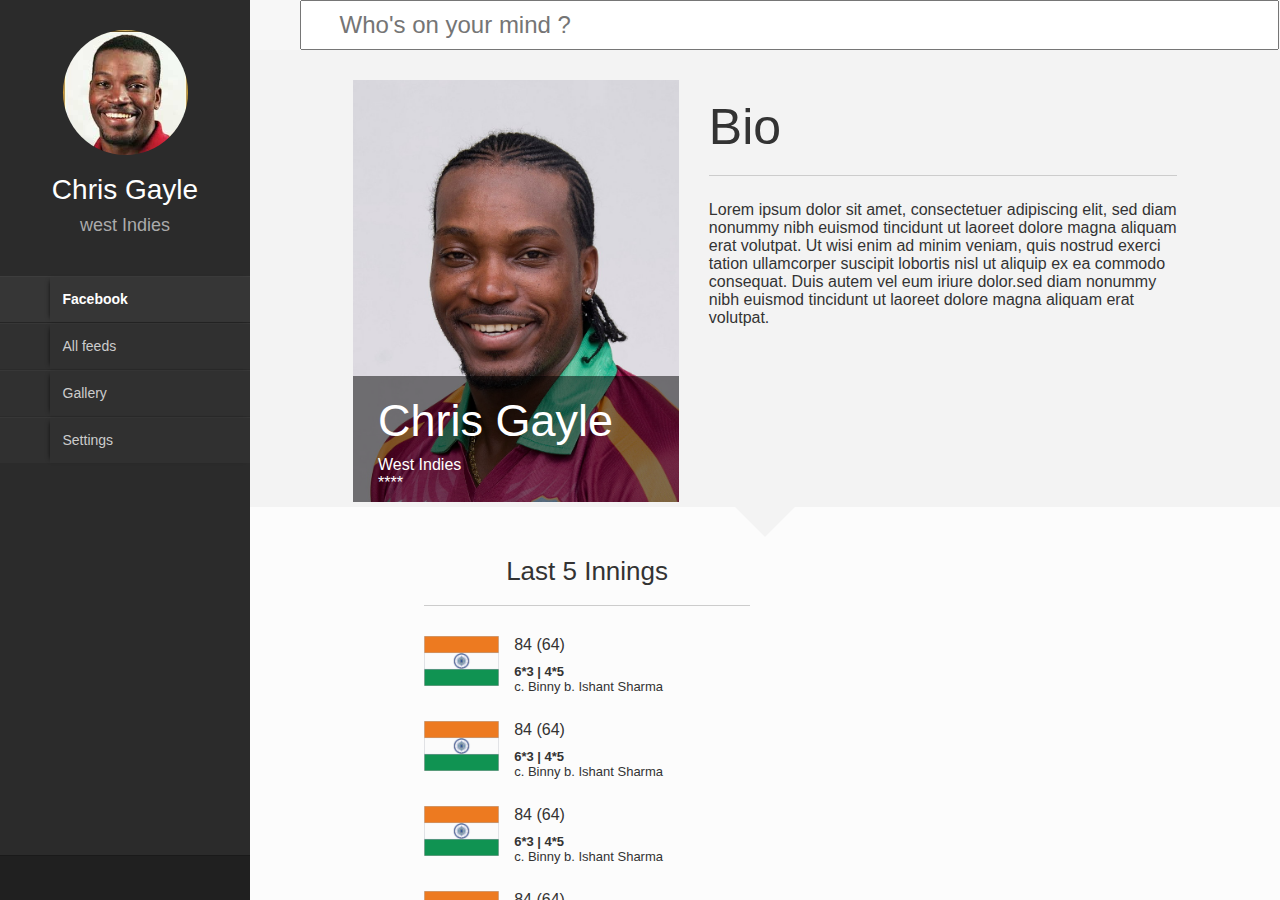
<file: htmlRef/index.html>
<!DOCTYPE html>
<html lang="en">

<head>
    <title>Complete mobile webapp to follow our best players this world cup</title>
    <meta http-equiv="Content-Type" content="text/html; charset=UTF-8">
    <meta name="author" content="feed15">



    <meta name="viewport" content="width=device-width, initial-scale=1, maximum-scale=1">

    <meta name="description" content="Complete mobile webapp to follow our best players this world cup" />
    <meta name="keywords" content="cricket,world cup,2015,sapient,web development,sports" />

    <!--[if lt IE 9]>
    <script src="http://html5shiv.googlecode.com/svn/trunk/html5.js"></script>
    <![endif]-->

    <link rel="stylesheet" href="https://maxcdn.bootstrapcdn.com/bootstrap/3.3.2/css/bootstrap.min.css">
    <link rel="stylesheet" href="https://maxcdn.bootstrapcdn.com/font-awesome/4.3.0/css/font-awesome.min.css">
    <link rel="stylesheet" href="css/mainstyle.css">

    <script type="text/javascript" src="https://code.jquery.com/jquery-2.1.3.min.js"></script>

    <script type="text/javascript" src="js/TweenMax.min.js"></script>
    <script type="text/javascript" src="js/modernizr.custom.js"></script>

    <script src="https://maxcdn.bootstrapcdn.com/bootstrap/3.3.2/js/bootstrap.min.js"></script>
    <script type="text/javascript" src="js/custom.js"></script>

</head>

<body>

    <div id="wrapper">
        <a href="#sidebar" class="mobilemenu"><i class="icon-reorder"></i></a>

        <div id="sidebar">
            <div id="main-nav">
                <div id="nav-container">
                    <div id="profile" class="clearfix">
                        <div class="portrate hidden-xs"></div>
                        <div class="title">
                            <h2>Chris Gayle</h2>
                            <h3>west Indies</h3>
                        </div>

                    </div>
                    <ul id="navigation">
                        <li>
                            <a href="#biography">
                                <div class="icon icon-facebook"></div>
                                <div class="text">Facebook</div>
                            </a>
                        </li>
                        <li>
                            <a href="#Feeds">
                                <div class="icon icon-time"></div>
                                <div class="text">All feeds</div>
                            </a>
                        </li>

                        <li>
                            <a href="#gallery">
                                <div class="icon icon-picture"></div>
                                <div class="text">Gallery</div>
                            </a>
                        </li>

                        <li>
                            <a href="#settings">
                                <div class="icon icon-rocket"></div>
                                <div class="text">Settings</div>
                            </a>
                        </li>
                    </ul>
                </div>
            </div>

            <div class="social-icons">
                <ul>
                    <li><a href="#"><i class="icon-facebook"></i></a>
                    </li>
                    <li><a href="#"><i class="icon-twitter"></i></a>
                    </li>
                    <li><a href="#"><i class="icon-linkedin"></i></a>
                    </li>
                </ul>
            </div>
        </div>

        <div id="main">

            <div id="biography" class="page home" data-pos="home">
                <input class="playerSearch" placeholder=" Who's on your mind ?" type="text" id="playerSearchInput">
                <div class="pageheader">
                    <div class="headercontent">
                        <div class="section-container">

                            <div class="row">
                                <div class="col-sm-2 visible-sm"></div>
                                <div class="col-sm-8 col-md-5">
                                    <div class="biothumb">
                                        <img alt="image" src="img/personal/06.jpg" class="img-responsive">
                                        <div class="overlay">

                                            <h1 class="">Chris Gayle</h1>
                                            <ul class="list-unstyled">
                                                <li>West Indies</li>
                                                <li>****</li>
                                            </ul>
                                        </div>


                                    </div>

                                </div>
                                <div class="clearfix visible-sm visible-xs"></div>
                                <div class="col-sm-12 col-md-7">
                                    <h3 class="title">Bio</h3>
                                    <p>Lorem ipsum dolor sit amet, consectetuer adipiscing elit, sed diam nonummy nibh euismod tincidunt ut laoreet dolore magna aliquam erat volutpat. Ut wisi enim ad minim veniam, quis nostrud exerci tation ullamcorper suscipit lobortis nisl ut aliquip ex ea commodo consequat. Duis autem vel eum iriure dolor.sed diam nonummy nibh euismod tincidunt ut laoreet dolore magna aliquam erat volutpat.</p>
                                </div>

                            </div>
                        </div>
                    </div>
                </div>

                <div class="pagecontents">
                    <div class="section color-1">
                        <div class="section-container">
                            <div class="row">
                                <div class="col-md-5 col-md-offset-1">
                                    <div class="title text-center">
                                        <h3>Last 5 Innings</h3>
                                    </div>
                                    <ul class="ul-feeds">
                                        <li>
                                            <div class="feeds">
                                            </div>
                                            <div class="content">
                                                <h4>84 (64)</h4>
                                                <p><b>6*3 | 4*5</b>
                                                    <br>c. Binny b. Ishant Sharma</p>
                                            </div>
                                        </li>
                                        <li>
                                            <div class="feeds">
                                            </div>
                                            <div class="content">
                                                <h4>84 (64)</h4>
                                                <p><b>6*3 | 4*5</b>
                                                    <br>c. Binny b. Ishant Sharma</p>
                                            </div>
                                        </li>
                                        <li>
                                            <div class="feeds">
                                            </div>
                                            <div class="content">
                                                <h4>84 (64)</h4>
                                                <p><b>6*3 | 4*5</b>
                                                    <br>c. Binny b. Ishant Sharma</p>
                                            </div>
                                        </li>
                                        <li>
                                            <div class="feeds">
                                            </div>
                                            <div class="content">
                                                <h4>84 (64)</h4>
                                                <p><b>6*3 | 4*5</b>
                                                    <br>c. Binny b. Ishant Sharma</p>
                                            </div>
                                        </li>
                                        <li>
                                            <div class="feeds">
                                            </div>
                                            <div class="content">
                                                <h4>84 (64)</h4>
                                                <p><b>6*3 | 4*5</b>
                                                    <br>c. Binny b. Ishant Sharma</p>
                                            </div>
                                        </li>
                                    </ul>
                                </div>
                                
                            </div>
                        </div>

                    </div>
                </div>
            </div>
            <div id="Feeds" class="page">
                <div class="pageheader">
                    <div class="headercontent">
                        <div class="section-container">

                            <h2 class="title">Feeds</h2>
                        </div>
                    </div>
                </div>
                <div class="pagecontents">
                    <div class="section color-1">
                        <div class="section-container">
                            <div class="row">
                                <div class="title text-center">
                                    <h3>One-Stop Feeds</h3>
                                </div>
                                <ul class="ul-feeds">
                                    <li>
                                        <div><i class="fa fa-facebook">
                                        </i></div>
                                        <div class="content">
                                            <p>Lorem ipsum dolor sit amet, consectetur adipiscing elit. Sed ultrices ac elit sit amet porttitor. Suspendisse congue, erat vulputate pharetra mollis, est eros fermentum nibh, vitae rhoncus est arcu vitae elit.</p>
                                        </div>
                                    </li>
                                </ul>
                            </div>
                        </div>
                    </div>
                </div>
            </div>

            <div id="gallery" class="page">
                <div class="pagecontents">

                    <div class="section color-3" id="gallery-header">
                        <div class="section-container">
                            <div class="row">
                                <div class="col-md-3">
                                    <h2>Gallery</h2>
                                </div>
                                <div class="col-md-9">
                                    <p>Lorem ipsum dolor sit amet, consectetur adipisicing elit, sed do eiusmod tempor incididunt ut labore et dolore magna aliqua. Ut enim ad minim veniam, quis nostrud exercitation ullamco laboris nisi ut aliquip ex ea commodo consequat. Duis aute irure dolor in reprehenderit in voluptate velit esse cillum dolore eu fugiat nulla pariatur. Excepteur sint occaecat cupidatat non proident, sunt in culpa qui officia deserunt mollit anim id est laborum.</p>
                                </div>
                            </div>
                        </div>
                    </div>

                    <div class="section color-3" id="gallery-large">
                        <div class="section-container">

                            <ul id="grid" class="grid">
                                
                                <li>
                                    <div>
                                        <img alt="image" src="img/gallery/photo-news.jpg">
                                        <a href="bbcsports.com" class="popup-with-move-anim">
                                            <div class="over">
                                                <div class="comein">
                                                    <h3>Image Title</h3>
                                                    <p>Lorem ipsum dolor sit amet, consectetur adipisicing elit, sed do eiusmod tempor incididunt ut labore et dolore magna aliqua.</p>
                                                    <div class="comein-bg"></div>
                                                </div>
                                            </div>
                                        </a>
                                    </div>
                                </li>
                                 <li>
                                    <div>
                                        <img alt="image" src="img/gallery/photo-news.jpg">
                                        <a href="bbcsports.com" class="popup-with-move-anim">
                                            <div class="over">
                                                <div class="comein">
                                                    <h3>Image Title</h3>
                                                    <p>Lorem ipsum dolor sit amet, consectetur adipisicing elit, sed do eiusmod tempor incididunt ut labore et dolore magna aliqua.</p>
                                                    <div class="comein-bg"></div>
                                                </div>
                                            </div>
                                        </a>
                                    </div>
                                </li>
                                 <li>
                                    <div>
                                        <img alt="image" src="img/gallery/photo-news.jpg">
                                        <a href="bbcsports.com" class="popup-with-move-anim">
                                            <div class="over">
                                                <div class="comein">
                                                    <h3>Image Title</h3>
                                                    <p>Lorem ipsum dolor sit amet, consectetur adipisicing elit, sed do eiusmod tempor incididunt ut labore et dolore magna aliqua.</p>
                                                    <div class="comein-bg"></div>
                                                </div>
                                            </div>
                                        </a>
                                    </div>
                                </li>
                                 <li>
                                    <div>
                                        <img alt="image" src="img/gallery/photo-news.jpg">
                                        <a href="bbcsports.com" class="popup-with-move-anim">
                                            <div class="over">
                                                <div class="comein">
                                                    <h3>Image Title</h3>
                                                    <p>Lorem ipsum dolor sit amet, consectetur adipisicing elit, sed do eiusmod tempor incididunt ut labore et dolore magna aliqua.</p>
                                                    <div class="comein-bg"></div>
                                                </div>
                                            </div>
                                        </a>
                                    </div>
                                </li>
                                 <li>
                                    <div>
                                        <img alt="image" src="img/gallery/photo-news.jpg">
                                        <a href="bbcsports.com" class="popup-with-move-anim">
                                            <div class="over">
                                                <div class="comein">
                                                    <h3>Image Title</h3>
                                                    <p>Lorem ipsum dolor sit amet, consectetur adipisicing elit, sed do eiusmod tempor incididunt ut labore et dolore magna aliqua.</p>
                                                    <div class="comein-bg"></div>
                                                </div>
                                            </div>
                                        </a>
                                    </div>
                                </li>
                                 <li>
                                    <div>
                                        <img alt="image" src="img/gallery/photo-news.jpg">
                                        <a href="bbcsports.com" class="popup-with-move-anim">
                                            <div class="over">
                                                <div class="comein">
                                                    <h3>Image Title</h3>
                                                    <p>Lorem ipsum dolor sit amet, consectetur adipisicing elit, sed do eiusmod tempor incididunt ut labore et dolore magna aliqua.</p>
                                                    <div class="comein-bg"></div>
                                                </div>
                                            </div>
                                        </a>
                                    </div>
                                </li>
                                 <li>
                                    <div>
                                        <img alt="image" src="img/gallery/photo-news.jpg">
                                        <a href="bbcsports.com" class="popup-with-move-anim">
                                            <div class="over">
                                                <div class="comein">
                                                    <h3>Image Title</h3>
                                                    <p>Lorem ipsum dolor sit amet, consectetur adipisicing elit, sed do eiusmod tempor incididunt ut labore et dolore magna aliqua.</p>
                                                    <div class="comein-bg"></div>
                                                </div>
                                            </div>
                                        </a>
                                    </div>
                                </li>
                                 <li>
                                    <div>
                                        <img alt="image" src="img/gallery/photo-news.jpg">
                                        <a href="bbcsports.com" class="popup-with-move-anim">
                                            <div class="over">
                                                <div class="comein">
                                                    <h3>Image Title</h3>
                                                    <p>Lorem ipsum dolor sit amet, consectetur adipisicing elit, sed do eiusmod tempor incididunt ut labore et dolore magna aliqua.</p>
                                                    <div class="comein-bg"></div>
                                                </div>
                                            </div>
                                        </a>
                                    </div>
                                </li>
                            </ul>

                        </div>
                    </div>
                </div>

            </div>

            <div id="overlay"></div>

        </div>
    </div>
</body>

</html>
</file>
<file: htmlRef/css/mainstyle.css>
﻿body {
    background: #4D4D4D;
    font: 400 16px sans-serif
}
a, a:hover, a:focus {
    text-decoration: none;
    outline: 0
}
h1, h2, h3, h4, h5, h6, .h1, .h2, .h3, .h4, .h5, .h6 {
    font-family: Helvetica, Arial, sans-serif;
    font-weight: 300
}
.mobilemenu {
    position: fixed;
    top: 0;
    left: 0;
    right: 0;
    z-index: 1002;
    font-size: 30px;
    padding: 2px 10px;
    background: #2b2b2b;
    display: block;
    width: 50px;
    height: 50px;
    color: #fff;
    display: none
}
.mobilemenu:hover, .mobilemenu:focus {
    color: #fff
}
#main-nav {
    text-align: left;
    vertical-align: top;
    -webkit-user-select: none;
    -moz-user-select: none;
    -ms-user-select: none;
    user-select: none;
    width: 250px;
    background: #2b2b2b;
    position: absolute;
    left: 0;
    top: 0;
    bottom: 45px;
    overflow: hidden
}
#main {
    position: absolute;
    left: 250px;
    right: 0;
    top: 0;
    bottom: 0;
    background: #fefefe;
    overflow: hidden
}
.page {
    overflow: auto;
    position: absolute;
    top: 0;
    left: 2000px;
    bottom: 0;
    width: 85%;
    background-color: #f7f7f7
}
.home {
    left: 0;
    z-index: 0;
    width: 100%
}
#overlay {
    position: absolute;
    top: 0;
    left: 0;
    bottom: 0;
    right: 0;
    background-color: #000;
    -ms-filter: progid: DXImageTransform.Microsoft.Alpha(Opacity=25);
    filter: alpha(opacity=25);
    opacity: .25;
    display: none;
    z-index: 300;
    cursor: crosshair;
}
#runner {
    position: absolute;
    width: 30px;
    height: 20px;
    color: #fff;
    font-size: 20px;
    z-index: 2000
}
.currentpage {
    -webkit-box-shadow: -2px 0 4px -2px rgba(0, 0, 0, .25);
    box-shadow: -2px 0 4px -2px rgba(0, 0, 0, .25)
}
#nav-container {
    position: relative;
    padding-bottom: 75px;
    bottom: 0;
    height: 100%
}
#profile {
    text-align: center;
    padding: 30px 10px;
    position: relative
}
#profile .portrate {
    background-image: url(../img/photo-news.jpg);
    width: 125px;
    margin: 0 auto;
    height: 125px;
    border-radius: 50%;
    -webkit-background-size: cover;
    -moz-background-size: cover;
    background-size: cover
}
#profile .title h2 {
    font-size: 28px;
    font-weight: 300;
    color: #fff;
    margin: 20px 0 10px
}
#profile .title h3 {
    font-size: 18px;
    font-weight: 300;
    color: #aaa;
    margin: 0 0 10px
}
ul#navigation {
    padding: 0;
    margin: 0
}
ul#navigation li {
    display: block;
    float: none;
    clear: both;
    background: #303030;
    border-top: 1px solid #373737;
    border-bottom: 1px solid #2B2B2B;
    -webkit-transition: background .5s;
    -moz-transition: background .5s;
    -o-transition: background .5s;
    -ms-transition: background .5s;
    transition: background .5s
}
ul#navigation li a {
    color: #ccc;
    font-size: 14px
}
ul#navigation li:hover, ul#navigation li:focus {
    background: #363636
}
ul#navigation li:hover a, ul#navigation li:focus a {
    color: #f7f7f7
}
ul#navigation .currentmenu {
    font-weight: 700
}
ul#navigation li.currentmenu a {
    color: #fff
}
ul#navigation li.currentmenu {
    background: #363636;
    border-top: 1px solid #3d3d3d;
    border-bottom: 1px solid #252525
}
ul#navigation li .text {
    padding-left: 5%;
    margin-left: 50px;
    line-height: 45px;
    -webkit-box-shadow: -3px 0 5px -4px #000;
    box-shadow: -3px 0 5px -4px #000
}
ul#navigation li .icon {
    float: left;
    line-height: 45px;
    width: 50px;
    text-align: center;
    font-size: 27px
}
.social-icons {
    position: absolute;
    bottom: 0;
    left: 0;
    width: 100%;
    background: #202020;
    border-top: 1px solid #1A1A1A;
    width: 250px;
    z-index: 2;
    height: 45px
}
.social-icons ul {
    padding: 0;
    margin: 0;
    list-style: none
}
.social-icons li {
    float: left;
    width: 33%;
    padding: 10px;
    text-align: center
}
.social-icons a {
    color: #ccc
}
.social-icons a:hover, .social-icons a:focus {
    color: #fff
}
.social-icons i {
    font-size: 16px
}
.page-container {
    position: relative
}
.pageheader {
    background: #f3f3f3;
    position: relative;
    padding: 30px 0 5px
}
.pageheader:after {
    top: 100%;
    border: solid transparent;
    content: " ";
    height: 0;
    width: 0;
    position: absolute;
    pointer-events: none;
    border-color: rgba(8, 4, 13, 0);
    border-top-color: #f3f3f3;
    border-width: 30px;
    left: 50%;
    margin-left: -30px;
    z-index: 1
}
.headercontent .title {
    font-size: 50px;
    margin-bottom: 25px;
    border-bottom: 1px solid #ccc;
    padding: 0 0 20px
}
.headercontent .subtitle {
    border-bottom: 1px solid #ccc;
    margin: 0 0 10px;
    padding: 5px 0
}
.headercontent .subtitle h3 {
    margin: 0;
    padding: 0
}
.page .section {
    padding: 30px 0;
    position: relative
}
.section-container {
    padding: 0 10%
}
.color-1 {
    background: #fcfcfc
}
.color-2 {
    background: #f7f7f7
}
.color-3 {
    background: #2c2c2d;
    color: #fff
}
.color-4 {
    background: #000
}
.section .title {
    border-bottom: 1px solid #ccc;
    margin: 0 0 30px;
    padding: 20px 0
}
.section .title h3 {
    padding: 0;
    margin: 0;
    font-size: 26px
}
.biothumb {
    position: relative
}
.biothumb .overlay {
    position: absolute;
    width: 100%;
    color: #fff;
    bottom: 0;
    background-color: #000;
    background-color: rgba(0, 0, 0, 0.5);
    padding: 0 25px
}
.biothumb .overlay h1 {
    font-size: 45px
}
.ul-bolded li {
    font-weight: 700
}
.ul-boxed li {
    padding: 7px;
    background-color: #FdFdFd;
    margin-bottom: 10px;
    -webkit-box-shadow: 0 3px 3px -3px #ccc;
    box-shadow: 0 3px 3px -3px #ccc;
    border-radius: 2px;
    border-left: 5px solid
}
ul.ul-card {
    padding: 0;
    margin: 0;
    list-style: none
}
ul.ul-card li {
    position: relative;
    padding: 50px 15px 20px;
    background-color: #fff;
    margin-bottom: 15px;
    -webkit-box-shadow: 0 3px 3px -3px #ccc;
    box-shadow: 0 3px 3px -3px #ccc;
    border-radius: 3px;
    margin-left: 10px;
    color: #333
}
ul.ul-card li .dy {
    position: absolute;
    top: 10px;
    left: -10px;
    border-radius: 0;
    padding: 0;
    color: #fff
}
ul.ul-card li .dy span {
    padding: 7px 10px;
    line-height: 30px;
    margin: 0
}
ul.ul-card li .dy .year {
    -webkit-box-shadow: -3px 0 7px -3px rgba(68, 68, 68, 0.5);
    box-shadow: -3px 0 7px -3px rgba(68, 68, 68, 0.5);
    margin-left: -3px!important
}
ul.ul-card li .description p {
    font-size: 16px;
    margin: 0
}
ul.ul-card li .description p.where {
    font-weight: 300;
    font-size: 14px
}
ul.ul-feeds {
    margin: 0;
    padding: 0;
    list-style: none
}
ul.ul-feeds li {
    margin-bottom: 15px
}
ul.ul-feeds div.feeds {
    float: left;
    width: 75px;
    background: url(../img/personal/india-flag.png) no-repeat right top;
    background-size: contain;
    height: 50px
}
ul.ul-feeds div.socialfeeds-fb {
    float: left;
    width: 75px;
    background: url(../img/personal/india-flag.png) no-repeat right top;
    background-size: contain;
    height: 50px
}
ul.ul-feeds div.feeds span {
    padding: 6px;
    display: block;
    text-align: center;
    color: #fff;
    position: relative
}
ul.ul-feeds div.feeds span:first-child {
    -webkit-box-shadow: 0 2px 6px -3px rgba(68, 68, 68, 0.5);
    box-shadow: 0 2px 6px -3px rgba(68, 68, 68, 0.5);
    z-index: 3;
    position: relative
}
ul.ul-feeds div.content {
    margin-left: 90px;
    min-height: 70px
}
ul.ul-feeds div.content h4 {
    font-weight: 400;
    font-size: 16px;
    margin-top: 0
}
ul.ul-feeds div.content p {
    font-size: 13px
}
ul.timeline {
    border-left: 8px solid #FFF;
    list-style: none;
    padding: 1px 0;
    margin-left: 100px
}
ul.timeline li .date {
    float: left;
    padding: 10px 15px 10px 10px;
    margin-top: 10px;
    margin-left: -115px;
    font-size: 15px;
    width: 110px;
    text-align: center;
    color: #fff
}
ul.timeline li .circle {
    float: left;
    margin: 20px 0;
    margin-left: -14px;
    width: 20px;
    height: 20px;
    border: 4px solid #FFF;
    border-radius: 50%;
    background-color: #d5d5d5
}
ul.timeline li.open .circle {
    -webkit-box-shadow: 0 2px 6px -3px rgba(68, 68, 68, 0.5);
    box-shadow: 0 2px 6px -3px rgba(68, 68, 68, 0.5)
}
ul.timeline li .data {
    background: #fdfdfd;
    margin: 10px 0 10px 20px;
    border-left: 10px solid;
    padding: 18px 20px;
    font-size: 16px;
    -webkit-box-shadow: 0 3px 3px -3px #ccc;
    box-shadow: 0 3px 3px -3px #ccc;
    border-radius: 3px
}
ul.timeline li.open .data {
    background: #fff
}
ul.timeline li .data .subject {
    cursor: pointer;
    color: #777;
    font-size: 18px
}
ul.timeline li .data .text {
    display: none;
    margin-top: 15px;
    font-size: 14px
}
.ul-withdetails {
    list-style: none;
    padding: 0
}
.ul-withdetails li {
    background-color: #FdFdFd;
    margin-bottom: 15px;
    -webkit-box-shadow: 0 3px 3px -3px #ccc;
    box-shadow: 0 3px 3px -3px #ccc;
    border-radius: 3px
}
.ul-withdetails li .image {
    position: relative;
    overflow: hidden
}
.ul-withdetails li .imageoverlay {
    position: absolute;
    top: 0;
    left: -100%;
    width: 100%;
    height: 100%;
    cursor: pointer;
    -ms-filter: progid: DXImageTransform.Microsoft.Alpha(Opacity=70);
    filter: alpha(opacity=70);
    opacity: .7
}
.ul-withdetails li .imageoverlay i {
    color: #fff;
    position: absolute;
    top: 40%;
    left: 45%;
    font-size: 30px
}
.ul-withdetails li .meta {
    overflow: hidden;
    padding: 20px;
    cursor: pointer
}
.ul-withdetails li .details {
    display: none;
    padding: 20px;
    background: #fff;
    -webkit-box-shadow: inset 0 3px 5px -3px #ccc;
    box-shadow: inset 0 3px 5px -3px #ccc
}
#labp-heads-wrap {
    position: relative;
    height: 180px
}
#labp-heads-wrap:after {
    top: 100%;
    border: solid transparent;
    content: " ";
    height: 0;
    width: 0;
    position: absolute;
    pointer-events: none;
    border-color: rgba(247, 103, 103, 0);
    border-width: 15px;
    left: 50%;
    margin-left: -15px
}
#lab-carousel {
    width: 100%;
    height: 200px;
    position: absolute;
    top: 0;
    left: 0
}
#lab-carousel div {
    float: left;
    width: 100px;
    height: 100px
}
#lab-carousel img {
    border: none;
    position: relative;
    -webkit-box-shadow: 0 0 10px #000;
    box-shadow: 0 0 10px #000
}
.caroufredsel_wrapper {
    margin-top: -10px!important;
    padding-top: 20px!important;
    padding-bottom: 20px!important
}
#labp-heads-wrap #next, #labp-heads-wrap #prev {
    position: absolute;
    top: 0;
    height: 100%;
    line-height: 180px;
    padding: 0 10px;
    color: #f7f7f7;
    font-size: 30px;
    z-index: 4
}
#labp-heads-wrap #next {
    right: 0
}
#labp-heads-wrap #prev {
    left: 0
}
#labp-heads-wrap #prev.disabled, #labp-heads-wrap #next.disabled {
    color: #ccc;
    cursor: default
}
#lab-details {
    background-color: #fff;
    padding: 20px;
    padding-top: 40px;
    text-align: center;
    min-height: 150px;
    -webkit-box-shadow: 0 3px 3px -3px #ccc;
    box-shadow: 0 3px 3px -3px #ccc;
    border-radius: 2px
}
#lab-details div {
    display: none
}
#lab-details h3 {
    margin-top: 0
}
#filters, .filters, #pub-grid {
    padding: 20px 0 30px!important
}
#filters h3, .filters h3, div#sort {
    margin-top: 30px
}
#sort span {
    line-height: 30px
}
.stuck {
    position: fixed!important;
    z-index: 1001;
    top: 0;
    right: 0;
    -webkit-box-shadow: 0 2px 4px 0 #cecece;
    box-shadow: 0 2px 4px 0 #cecece
}
.cd-dropdown, .cd-select {
    position: relative;
    margin: 20px auto;
    display: block
}
.cd-dropdown > span {
    width: 100%;
    height: 40px;
    line-height: 40px;
    color: #999;
    font-weight: 700;
    font-size: 16px;
    background: #fff;
    display: block;
    padding: 0 10px 0 30px;
    position: relative;
    cursor: pointer
}
.cd-dropdown > span:after {
    content: '';
    position: absolute;
    right: 0;
    top: 0;
    width: 50px;
    text-align: center;
    font-size: 12px;
    padding: 8px;
    height: 70%;
    line-height: 24px
}
.cd-dropdown.cd-active > span:after {
    content: ''
}
.cd-dropdown ul {
    list-style-type: none;
    margin: 0;
    padding: 0;
    display: block;
    position: relative
}
.cd-dropdown > span, .cd-dropdown ul li:nth-last-child(-n+3) span {
    -webkit-box-shadow: 0 1px 1px rgba(0, 0, 0, 0.1);
    box-shadow: 0 1px 1px rgba(0, 0, 0, 0.1)
}
.cd-dropdown ul {
    position: absolute;
    top: 0;
    width: 100%
}
.cd-dropdown ul li {
    position: absolute;
    width: 100%
}
.cd-active.cd-dropdown > span, .cd-active.cd-dropdown ul li span {
    -webkit-box-shadow: 0 1px 1px rgba(0, 0, 0, 0.1);
    box-shadow: 0 1px 1px rgba(0, 0, 0, 0.1)
}
.cd-active.cd-dropdown ul li span {
    -webkit-transition: all .2s linear 0;
    -moz-transition: all .2s linear 0;
    -o-transition: all .2s linear 0;
    -ms-transition: all .2s linear 0;
    transition: all .2s linear 0
}
.cd-active.cd-dropdown ul li span:hover {
    color: #fff
}
.cd-dropdown ul li span {
    width: 100%;
    background: #fafafa;
    line-height: 40px;
    padding: 0 10px 0 30px;
    display: block;
    color: #bcbcbc;
    cursor: pointer;
    font-weight: 700
}
#pub-grid .mix {
    -ms-filter: progid: DXImageTransform.Microsoft.Alpha(Opacity=0);
    filter: alpha(opacity=0);
    opacity: 0;
    display: none
}
.pitems .item {
    margin-bottom: 20px;
    width: 100%
}
.pitems .pubmain {
    background: #fefefe;
    padding: 25px 25px 35px;
    min-height: 130px;
    position: relative;
    -webkit-box-shadow: 0 3px 3px -3px #ccc;
    box-shadow: 0 3px 3px -3px #ccc;
    cursor: pointer
}
.pitems .pubtitle {
    margin: 0;
    padding: 0 0 15px;
    font-size: 20px;
    font-weight: 300
}
.pitems .pubmain div {
    font-size: small
}
.pitems .pubmain .label {
    margin-right: 10px
}
.pitems .pubmain .pubassets {
    position: absolute;
    bottom: 0;
    right: 0;
    background: #fafafa;
    text-align: center;
    border-top: 2px solid
}
.pitems .pubmain .pubassets a {
    color: #9b9b9b;
    padding: 5px 15px;
    float: right;
    font-size: 18px
}
.pitems .pubmain .pubassets a:hover, .pitems .pubmain .pubassets a:focus, .pitems .pubmain .pubassets a.pubcollapse {
    color: #fff
}
.pitems .pubdetails {
    background: #fff;
    padding: 25px;
    display: none
}
#gallery-header {
    color: #f7f7f7
}
#gallery-header h2 {
    font-size: 50px;
    text-align: center
}
#gallery-large {
    background: #303030;
    padding-top: 20px
}
ul.grid {
    max-width: 69em;
    list-style: none;
    margin: 30px auto;
    padding: 0
}
ul.grid li {
    display: block;
    float: left;
    padding: 15px;
    width: 33%
}
@media screen and (max-width: 900px) {
    ul.grid li {
        width: 50%
    }
}
@media screen and (max-width: 400px) {
    ul.grid li {
        width: 100%
    }
}
ul.grid li >div {
    -webkit-box-shadow: 0 0 8px -1px #000;
    box-shadow: 0 0 8px -1px #000;
    overflow: hidden;
    position: relative
}
ul.grid li .over {
    position: absolute;
    bottom: -100%;
    width: 102%;
    right: -1%;
    left: -1%;
    color: #fff
}
ul.grid li .comein {
    position: relative;
    z-index: 1;
    padding: 15px;
    height: 100%
}
ul.grid li .comein i {
    display: block;
    width: 60px;
    height: 60px;
    position: absolute;
    top: 50%;
    margin-top: -30px;
    left: 50%;
    margin-left: -30px;
    font-size: 22px;
    color: #FFF;
    -webkit-box-shadow: 0 0 60px #fff;
    box-shadow: 0 0 60px #fff;
    border: 1px solid #fff;
    text-align: center;
    padding-top: 17px;
    border-radius: 50%
}
ul.grid li .comein-bg {
    -khtml-opacity: .7;
    -moz-opacity: .7;
    -ms-filter: ”alpha(opacity=70)”;
    filter: progid: DXImageTransform.Microsoft.Alpha(opacity=0.7);
    filter: alpha(opacity=70);
    opacity: .7;
    position: absolute;
    top: 0;
    bottom: 0;
    right: 0;
    left: 0;
    background: #000;
    z-index: -1
}
ul.grid li a, ul.grid li img {
    outline: none;
    border: none;
    display: block;
    max-width: 100%
}
.my-mfp-slide-bottom .mfp-content {
    -ms-filter: progid: DXImageTransform.Microsoft.Alpha(Opacity=0);
    filter: alpha(opacity=0);
    opacity: 0;
    -webkit-transition: all .7s ease-out;
    -moz-transition: all .7s ease-out;
    -o-transition: all .7s ease-out;
    -ms-transition: all .7s ease-out;
    transition: all .7s ease-out;
    -webkit-transform: translateY(-20px) perspective(600px) rotateX(10deg);
    -moz-transform: translateY(-20px) perspective(600px) rotateX(10deg);
    -o-transform: translateY(-20px) perspective(600px) rotateX(10deg);
    -ms-transform: translateY(-20px) perspective(600px) rotateX(10deg);
    transform: translateY(-20px) perspective(600px) rotateX(10deg)
}
.my-mfp-slide-bottom.mfp-ready .mfp-content {
    -ms-filter: progid: DXImageTransform.Microsoft.Alpha(Opacity=100);
    filter: alpha(opacity=100);
    opacity: 1;
    -webkit-transform: translateY(0) perspective(600px) rotateX(0);
    -moz-transform: translateY(0) perspective(600px) rotateX(0);
    -o-transform: translateY(0) perspective(600px) rotateX(0);
    -ms-transform: translateY(0) perspective(600px) rotateX(0);
    transform: translateY(0) perspective(600px) rotateX(0)
}
.my-mfp-slide-bottom.mfp-removing .mfp-content {
    -ms-filter: progid: DXImageTransform.Microsoft.Alpha(Opacity=0);
    filter: alpha(opacity=0);
    opacity: 0;
    -webkit-transform: translateY(-10px) perspective(600px) rotateX(10deg);
    -moz-transform: translateY(-10px) perspective(600px) rotateX(10deg);
    -o-transform: translateY(-10px) perspective(600px) rotateX(10deg);
    -ms-transform: translateY(-10px) perspective(600px) rotateX(10deg);
    transform: translateY(-10px) perspective(600px) rotateX(10deg)
}
.my-mfp-slide-bottom.mfp-bg {
    -ms-filter: progid: DXImageTransform.Microsoft.Alpha(Opacity=0);
    filter: alpha(opacity=0);
    opacity: 0;
    -webkit-transition: opacity .3s ease-out;
    -moz-transition: opacity .3s ease-out;
    -o-transition: opacity .3s ease-out;
    -ms-transition: opacity .3s ease-out;
    transition: opacity .3s ease-out
}
.my-mfp-slide-bottom.mfp-ready.mfp-bg {
    -ms-filter: progid: DXImageTransform.Microsoft.Alpha(Opacity=80);
    filter: alpha(opacity=80);
    opacity: .8
}
.my-mfp-slide-bottom.mfp-removing.mfp-bg {
    -ms-filter: progid: DXImageTransform.Microsoft.Alpha(Opacity=0);
    filter: alpha(opacity=0);
    opacity: 0
}
.contact-office {
    background: #fff url(../img/contact-office.jpg) no-repeat
}
.contact-lab {
    background: #000 url(../img/contact-lab.jpg) no-repeat;
    color: #fff
}
.icon-huge {
    font-size: 170px;
    text-align: center;
    -ms-filter: progid: DXImageTransform.Microsoft.Alpha(Opacity=30);
    filter: alpha(opacity=30);
    opacity: .3;
    display: block;
    padding-top: 30px
}
@media (max-width: 500px) {
    ul.timeline {
        margin: 0;
        border-left: none
    }
    ul.timeline .circle {
        display: none
    }
    ul.timeline .data {
        margin: 0!important;
        margin-bottom: 10px!important;
        padding-top: 65px!important
    }
    ul.timeline .date {
        margin-left: 0!important
    }
}
@media (max-width: 991px) {
    .mobilemenu {
        display: block
    }
    .social-icons, #main-nav {
        left: -250px;
        z-index: 3
    }
    #main {
        left: 0
    }
}
#playerSearchInput {
    width: 95%;
    height: 50px;
    margin-left: 50px;
    padding-left: 3%;
    font-size: 1.5em
}
</file>
